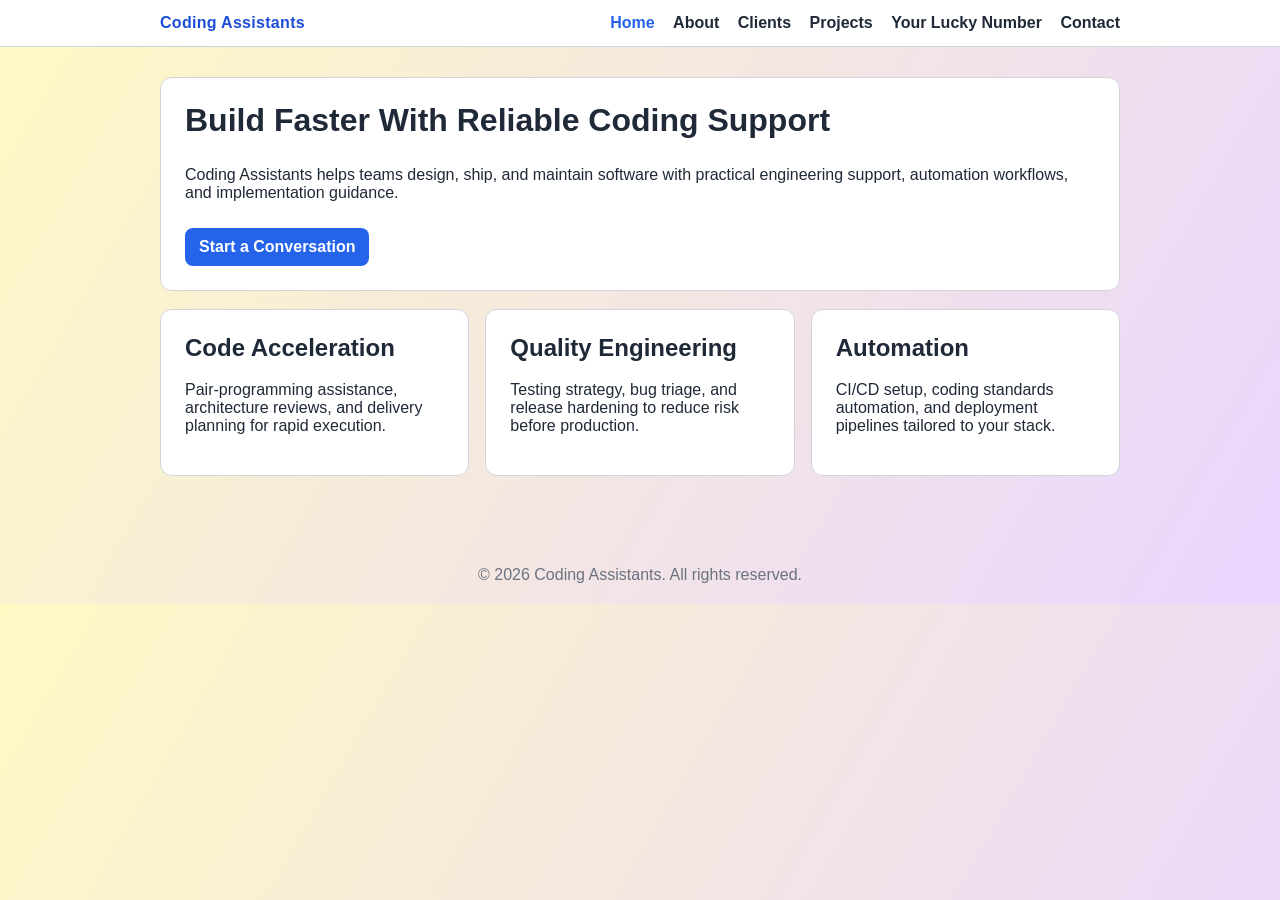
<file: src/html/index.html>
<!doctype html>
<html lang="en">
<head>
  <meta charset="UTF-8">
  <meta name="viewport" content="width=device-width, initial-scale=1.0">
  <title>Coding Assistants | Home</title>
  <link rel="stylesheet" href="../css/styles.css">
  <script src="../js/main.js" defer></script>
</head>
<body>
  <header>
    <div class="nav-wrap">
      <div class="brand">Coding Assistants</div>
      <nav>
        <a href="index.html">Home</a>
        <a href="about.html">About</a>
        <a href="clients.html">Clients</a>
        <a href="projects.html">Projects</a>
        <a href="your-lucky-number.html">Your Lucky Number</a>
        <a href="contact.html">Contact</a>
      </nav>
    </div>
  </header>

  <main>
    <section class="hero">
      <h1>Build Faster With Reliable Coding Support</h1>
      <p>
        Coding Assistants helps teams design, ship, and maintain software with practical engineering support,
        automation workflows, and implementation guidance.
      </p>
      <a class="cta" href="contact.html">Start a Conversation</a>
    </section>

    <section class="grid" aria-label="Services">
      <article>
        <h2>Code Acceleration</h2>
        <p>Pair-programming assistance, architecture reviews, and delivery planning for rapid execution.</p>
      </article>
      <article>
        <h2>Quality Engineering</h2>
        <p>Testing strategy, bug triage, and release hardening to reduce risk before production.</p>
      </article>
      <article>
        <h2>Automation</h2>
        <p>CI/CD setup, coding standards automation, and deployment pipelines tailored to your stack.</p>
      </article>
    </section>
  </main>

  <footer>
    &copy; <span id="year"></span> Coding Assistants. All rights reserved.
  </footer>
</body>
</html>
</file>
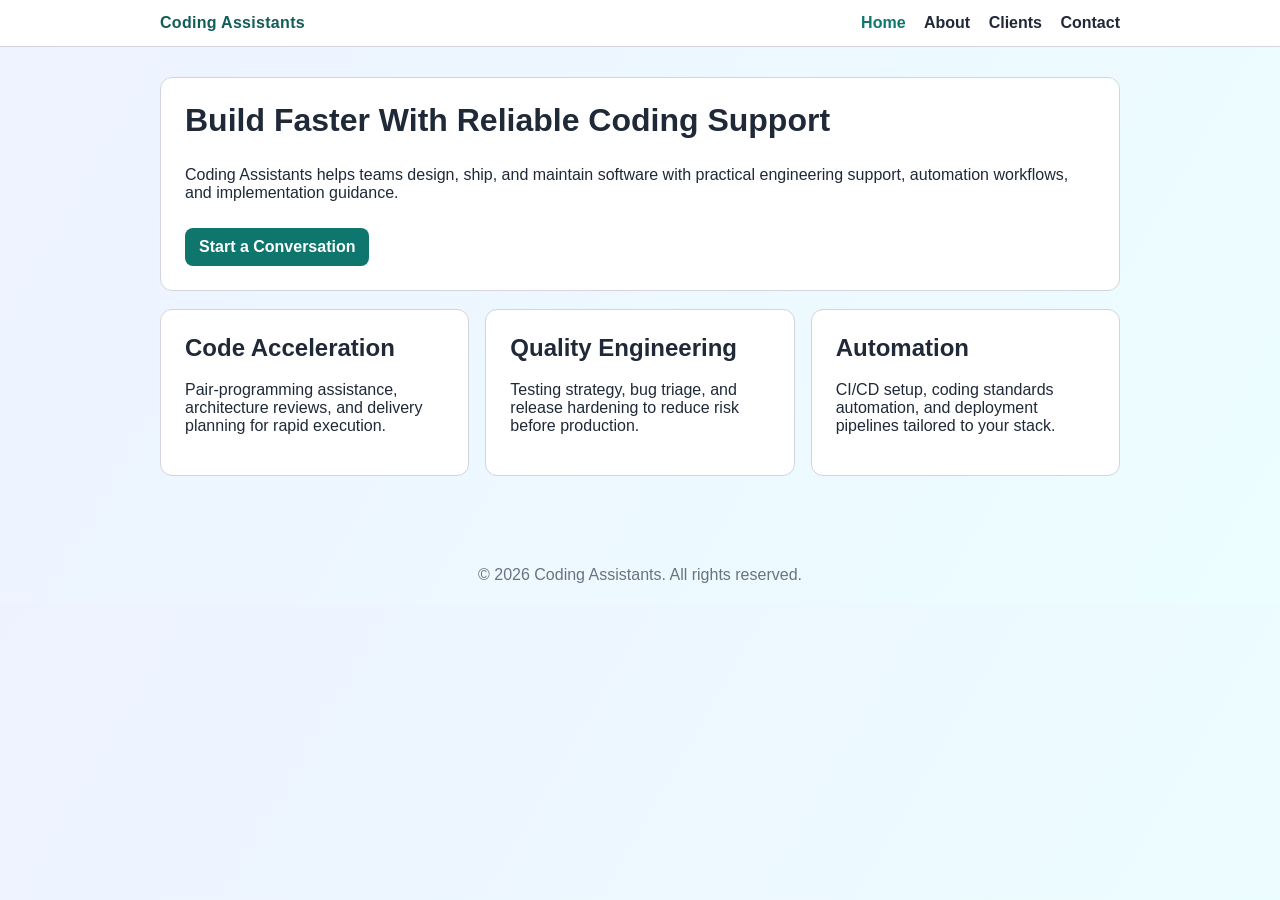
<file: FinalChallenge/src/html/index.html>
<!doctype html>
<html lang="en">
<head>
  <meta charset="UTF-8">
  <meta name="viewport" content="width=device-width, initial-scale=1.0">
  <title>Coding Assistants | Home</title>
  <link rel="stylesheet" href="../css/styles.css">
  <script src="../js/main.js" defer></script>
</head>
<body>
  <header>
    <div class="nav-wrap">
      <div class="brand">Coding Assistants</div>
      <nav>
        <a href="index.html">Home</a>
        <a href="about.html">About</a>
        <a href="clients.html">Clients</a>
        <a href="contact.html">Contact</a>
      </nav>
    </div>
  </header>

  <main>
    <section class="hero">
      <h1>Build Faster With Reliable Coding Support</h1>
      <p>
        Coding Assistants helps teams design, ship, and maintain software with practical engineering support,
        automation workflows, and implementation guidance.
      </p>
      <a class="cta" href="contact.html">Start a Conversation</a>
    </section>

    <section class="grid" aria-label="Services">
      <article>
        <h2>Code Acceleration</h2>
        <p>Pair-programming assistance, architecture reviews, and delivery planning for rapid execution.</p>
      </article>
      <article>
        <h2>Quality Engineering</h2>
        <p>Testing strategy, bug triage, and release hardening to reduce risk before production.</p>
      </article>
      <article>
        <h2>Automation</h2>
        <p>CI/CD setup, coding standards automation, and deployment pipelines tailored to your stack.</p>
      </article>
    </section>
  </main>

  <footer>
    &copy; <span id="year"></span> Coding Assistants. All rights reserved.
  </footer>
</body>
</html>
</file>
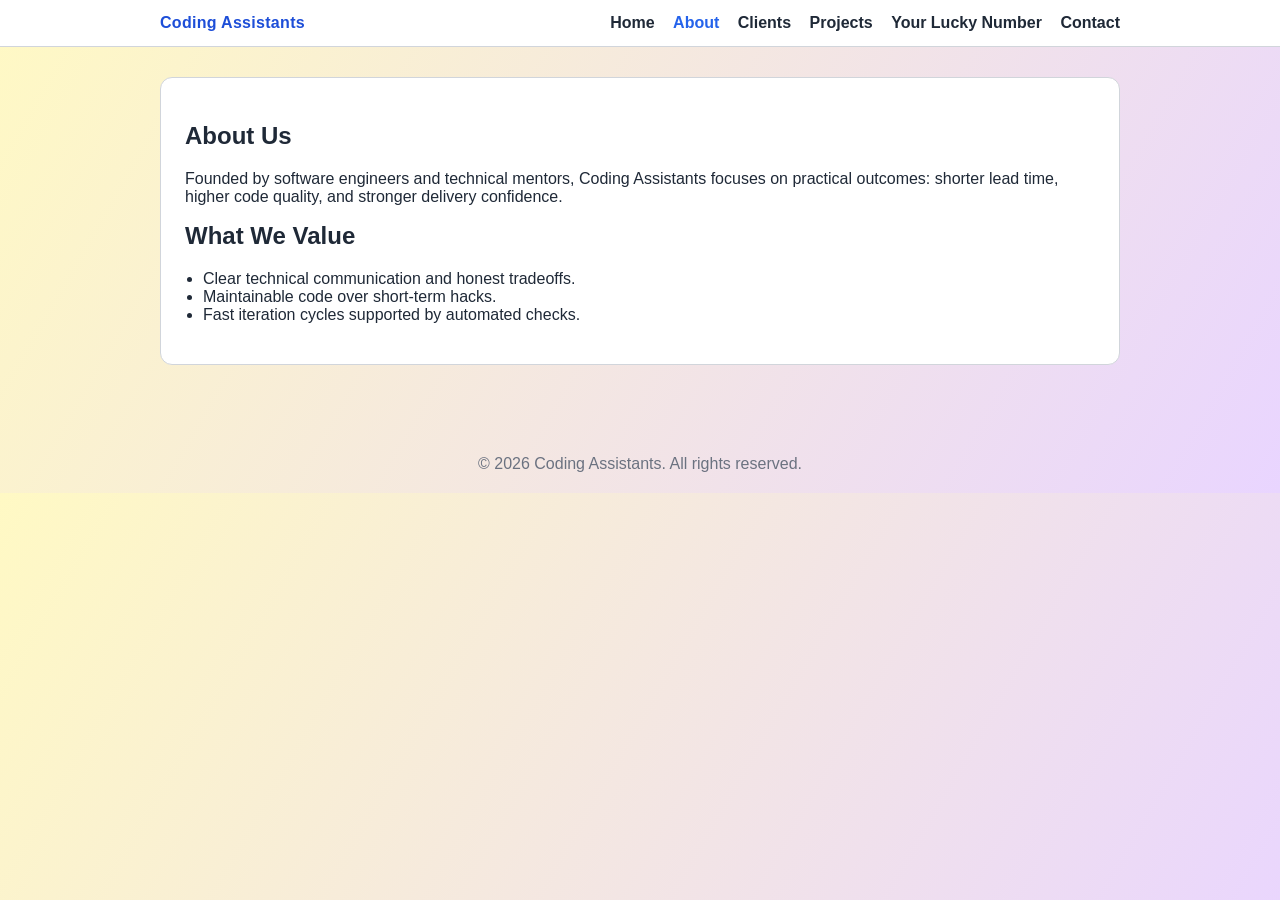
<file: src/html/about.html>
<!doctype html>
<html lang="en">
<head>
  <meta charset="UTF-8">
  <meta name="viewport" content="width=device-width, initial-scale=1.0">
  <title>Coding Assistants | About</title>
  <link rel="stylesheet" href="../css/styles.css">
  <script src="../js/main.js" defer></script>
</head>
<body>
  <header>
    <div class="nav-wrap">
      <div class="brand">Coding Assistants</div>
      <nav>
        <a href="index.html">Home</a>
        <a href="about.html">About</a>
        <a href="clients.html">Clients</a>
        <a href="projects.html">Projects</a>
        <a href="your-lucky-number.html">Your Lucky Number</a>
        <a href="contact.html">Contact</a>
      </nav>
    </div>
  </header>

  <main>
    <section class="card">
      <h1>About Us</h1>
      <p>
        Founded by software engineers and technical mentors, Coding Assistants focuses on practical outcomes:
        shorter lead time, higher code quality, and stronger delivery confidence.
      </p>
      <h2>What We Value</h2>
      <ul>
        <li>Clear technical communication and honest tradeoffs.</li>
        <li>Maintainable code over short-term hacks.</li>
        <li>Fast iteration cycles supported by automated checks.</li>
      </ul>
    </section>
  </main>

  <footer>
    &copy; <span id="year"></span> Coding Assistants. All rights reserved.
  </footer>
</body>
</html>
</file>
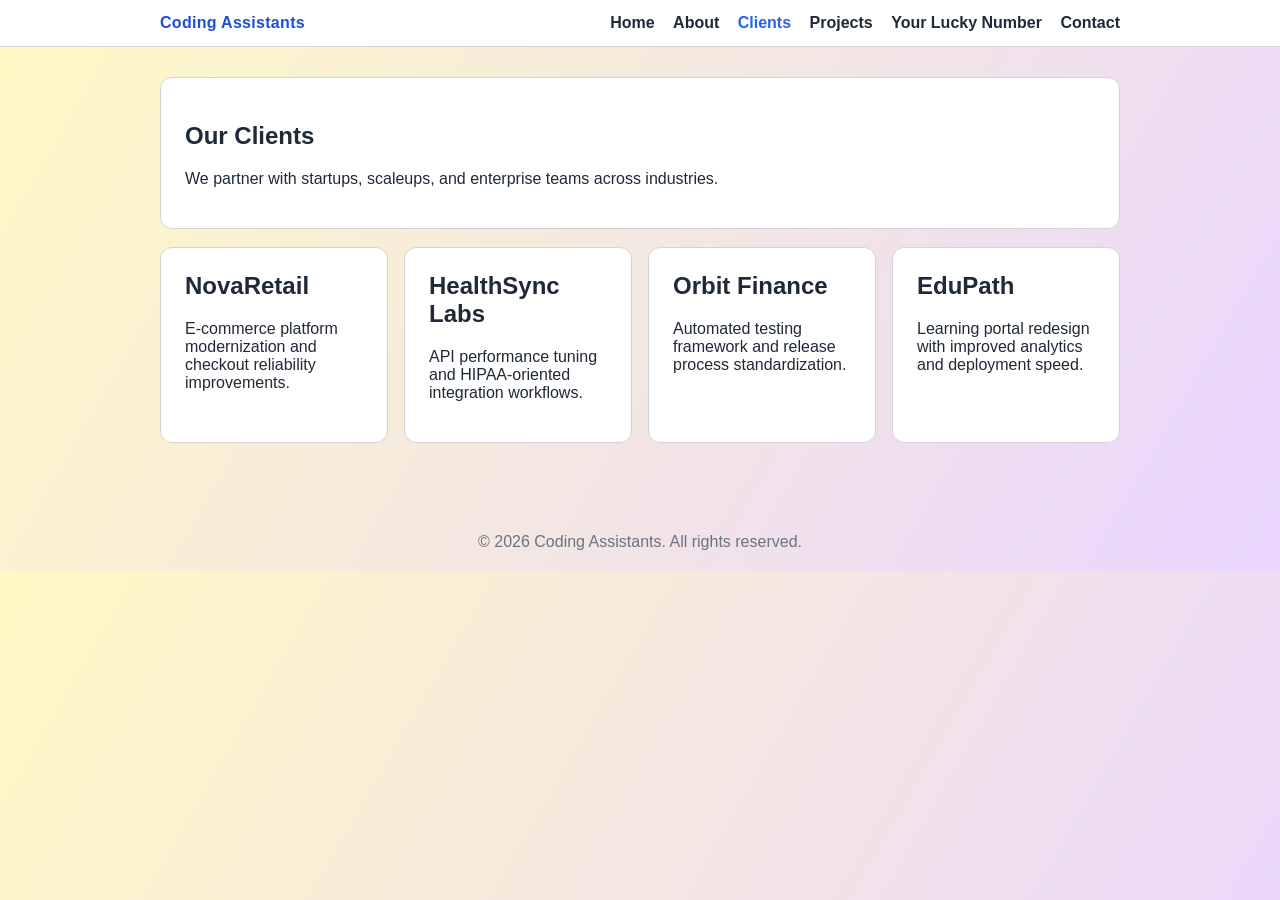
<file: src/html/clients.html>
<!doctype html>
<html lang="en">
<head>
  <meta charset="UTF-8">
  <meta name="viewport" content="width=device-width, initial-scale=1.0">
  <title>Coding Assistants | Clients</title>
  <link rel="stylesheet" href="../css/styles.css">
  <script src="../js/main.js" defer></script>
</head>
<body>
  <header>
    <div class="nav-wrap">
      <div class="brand">Coding Assistants</div>
      <nav>
        <a href="index.html">Home</a>
        <a href="about.html">About</a>
        <a href="clients.html">Clients</a>
        <a href="projects.html">Projects</a>
        <a href="your-lucky-number.html">Your Lucky Number</a>
        <a href="contact.html">Contact</a>
      </nav>
    </div>
  </header>

  <main>
    <section class="card">
      <h1>Our Clients</h1>
      <p>We partner with startups, scaleups, and enterprise teams across industries.</p>
    </section>

    <section class="grid" aria-label="Client List">
      <article>
        <h2>NovaRetail</h2>
        <p>E-commerce platform modernization and checkout reliability improvements.</p>
      </article>
      <article>
        <h2>HealthSync Labs</h2>
        <p>API performance tuning and HIPAA-oriented integration workflows.</p>
      </article>
      <article>
        <h2>Orbit Finance</h2>
        <p>Automated testing framework and release process standardization.</p>
      </article>
      <article>
        <h2>EduPath</h2>
        <p>Learning portal redesign with improved analytics and deployment speed.</p>
      </article>
    </section>
  </main>

  <footer>
    &copy; <span id="year"></span> Coding Assistants. All rights reserved.
  </footer>
</body>
</html>
</file>
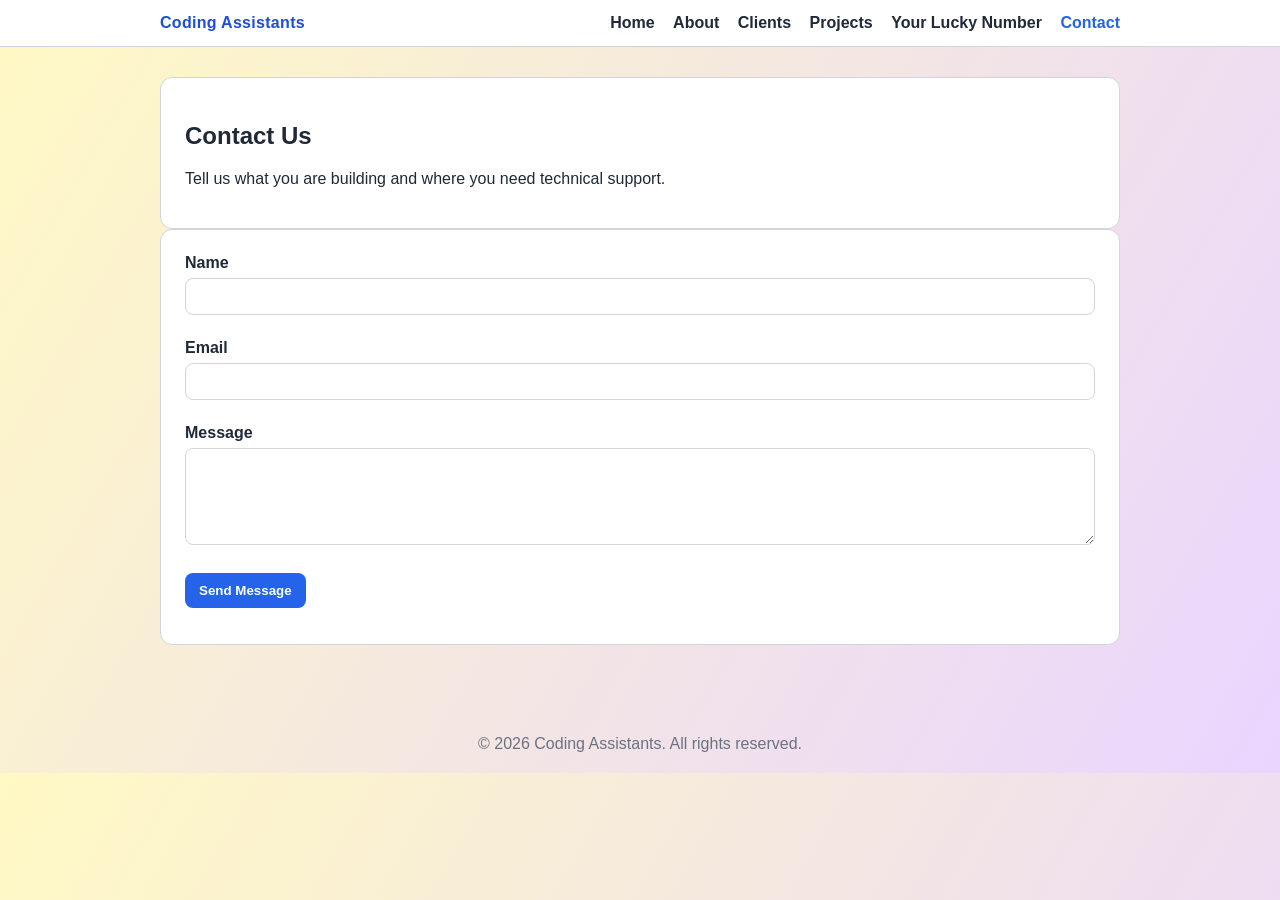
<file: src/html/contact.html>
<!doctype html>
<html lang="en">
<head>
  <meta charset="UTF-8">
  <meta name="viewport" content="width=device-width, initial-scale=1.0">
  <title>Coding Assistants | Contact</title>
  <link rel="stylesheet" href="../css/styles.css">
  <script src="../js/main.js" defer></script>
</head>
<body>
  <header>
    <div class="nav-wrap">
      <div class="brand">Coding Assistants</div>
      <nav>
        <a href="index.html">Home</a>
        <a href="about.html">About</a>
        <a href="clients.html">Clients</a>
        <a href="projects.html">Projects</a>
        <a href="your-lucky-number.html">Your Lucky Number</a>
        <a href="contact.html">Contact</a>
      </nav>
    </div>
  </header>

  <main>
    <section class="card">
      <h1>Contact Us</h1>
      <p>Tell us what you are building and where you need technical support.</p>
    </section>

    <form id="contact-form">
      <label for="name">Name
        <input type="text" id="name" name="name" required>
      </label>

      <label for="email">Email
        <input type="email" id="email" name="email" required>
      </label>

      <label for="message">Message
        <textarea id="message" name="message" rows="5" required></textarea>
      </label>

      <button type="submit">Send Message</button>
      <div id="form-message" aria-live="polite"></div>
    </form>
  </main>

  <footer>
    &copy; <span id="year"></span> Coding Assistants. All rights reserved.
  </footer>
</body>
</html>
</file>
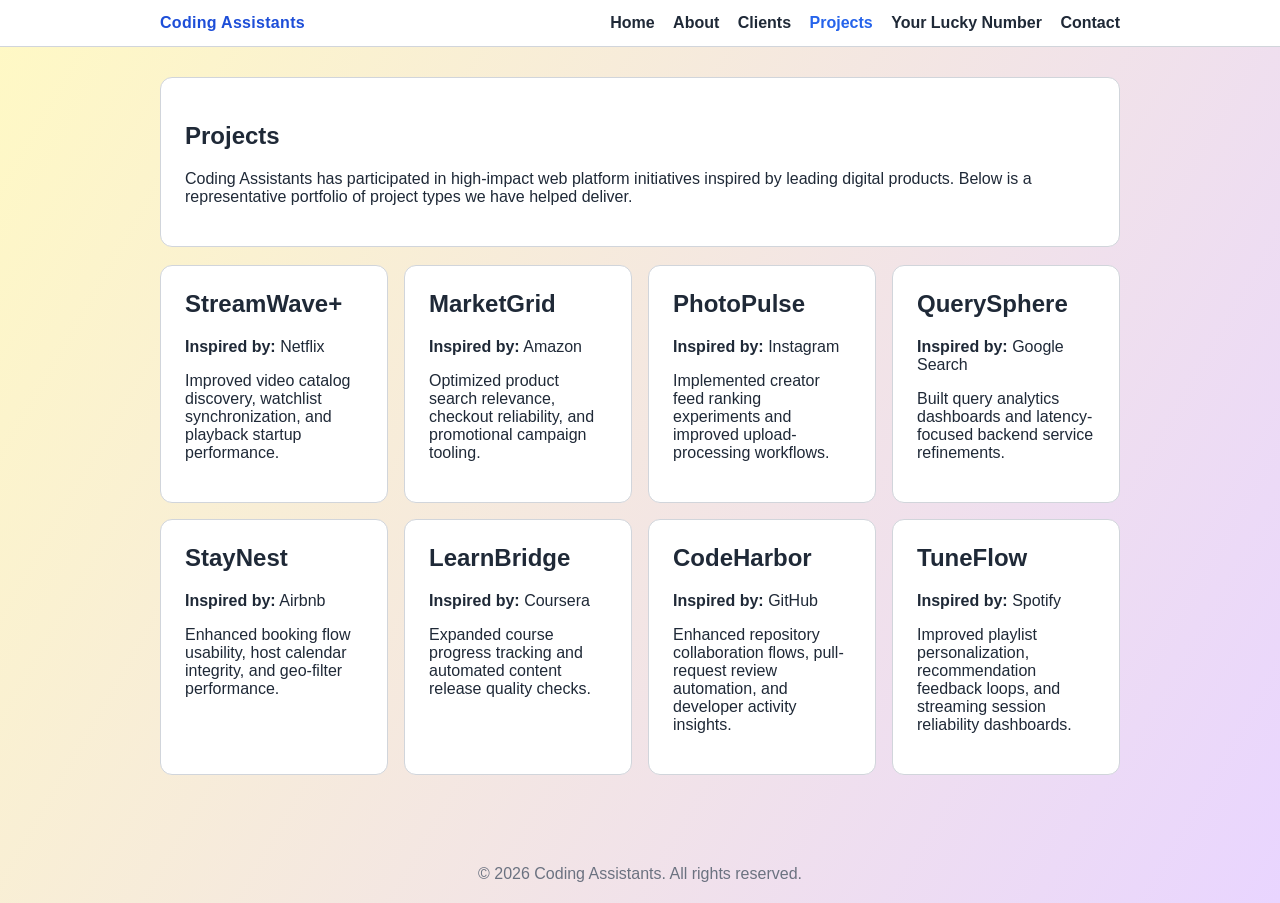
<file: src/html/projects.html>
<!doctype html>
<html lang="en">
<head>
  <meta charset="UTF-8">
  <meta name="viewport" content="width=device-width, initial-scale=1.0">
  <title>Coding Assistants | Projects</title>
  <link rel="stylesheet" href="../css/styles.css">
  <script src="../js/main.js" defer></script>
</head>
<body>
  <header>
    <div class="nav-wrap">
      <div class="brand">Coding Assistants</div>
      <nav>
        <a href="index.html">Home</a>
        <a href="about.html">About</a>
        <a href="clients.html">Clients</a>
        <a href="projects.html">Projects</a>
        <a href="your-lucky-number.html">Your Lucky Number</a>
        <a href="contact.html">Contact</a>
      </nav>
    </div>
  </header>

  <main>
    <section class="card">
      <h1>Projects</h1>
      <p>
        Coding Assistants has participated in high-impact web platform initiatives inspired by leading digital products.
        Below is a representative portfolio of project types we have helped deliver.
      </p>
    </section>

    <section class="grid" aria-label="Project Portfolio">
      <article>
        <h2>StreamWave+</h2>
        <p><strong>Inspired by:</strong> Netflix</p>
        <p>Improved video catalog discovery, watchlist synchronization, and playback startup performance.</p>
      </article>
      <article>
        <h2>MarketGrid</h2>
        <p><strong>Inspired by:</strong> Amazon</p>
        <p>Optimized product search relevance, checkout reliability, and promotional campaign tooling.</p>
      </article>
      <article>
        <h2>PhotoPulse</h2>
        <p><strong>Inspired by:</strong> Instagram</p>
        <p>Implemented creator feed ranking experiments and improved upload-processing workflows.</p>
      </article>
      <article>
        <h2>QuerySphere</h2>
        <p><strong>Inspired by:</strong> Google Search</p>
        <p>Built query analytics dashboards and latency-focused backend service refinements.</p>
      </article>
      <article>
        <h2>StayNest</h2>
        <p><strong>Inspired by:</strong> Airbnb</p>
        <p>Enhanced booking flow usability, host calendar integrity, and geo-filter performance.</p>
      </article>
      <article>
        <h2>LearnBridge</h2>
        <p><strong>Inspired by:</strong> Coursera</p>
        <p>Expanded course progress tracking and automated content release quality checks.</p>
      </article>
      <article>
        <h2>CodeHarbor</h2>
        <p><strong>Inspired by:</strong> GitHub</p>
        <p>Enhanced repository collaboration flows, pull-request review automation, and developer activity insights.</p>
      </article>
      <article>
        <h2>TuneFlow</h2>
        <p><strong>Inspired by:</strong> Spotify</p>
        <p>Improved playlist personalization, recommendation feedback loops, and streaming session reliability dashboards.</p>
      </article>
    </section>
  </main>

  <footer>
    &copy; <span id="year"></span> Coding Assistants. All rights reserved.
  </footer>
</body>
</html>
</file>
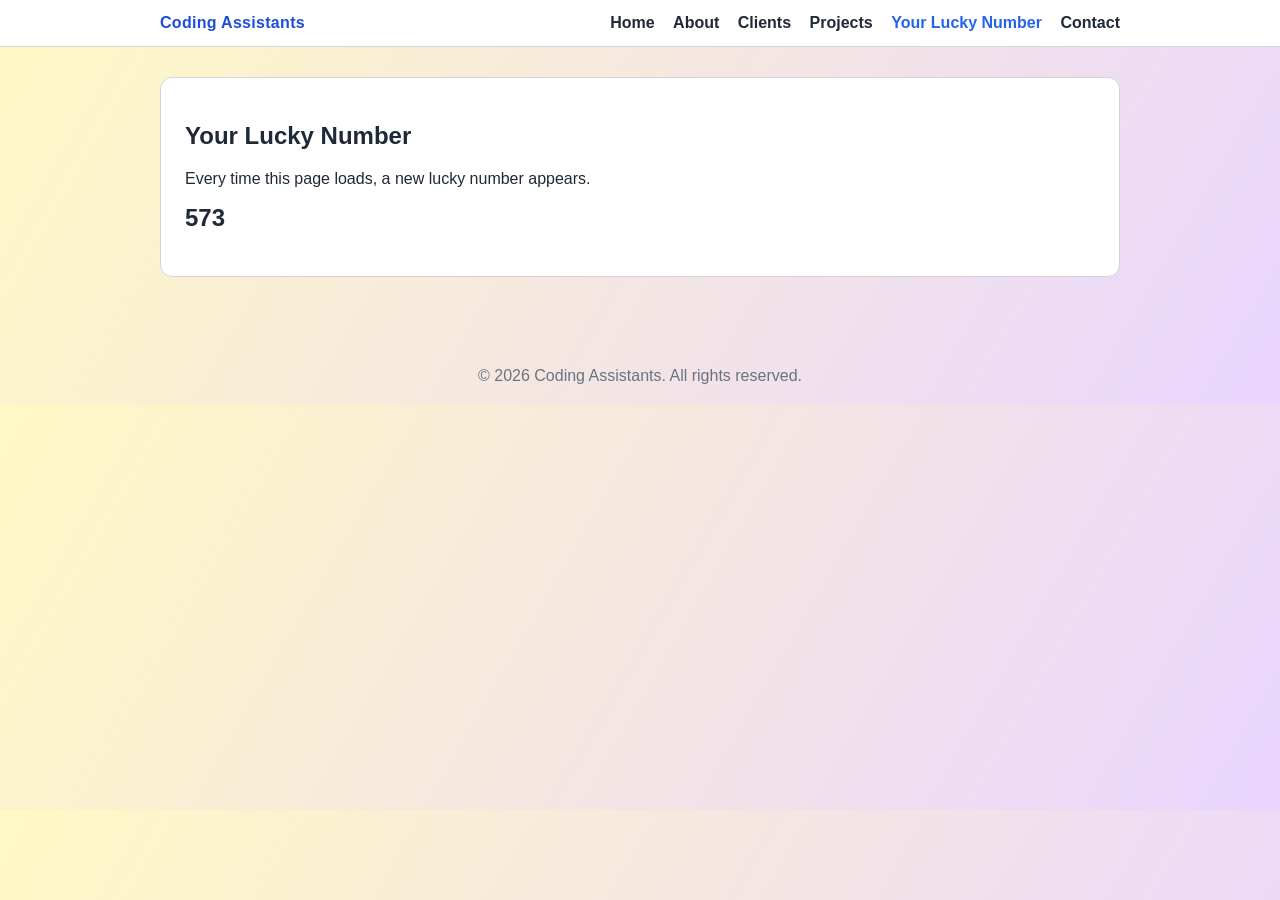
<file: src/html/your-lucky-number.html>
<!doctype html>
<html lang="en">
<head>
  <meta charset="UTF-8">
  <meta name="viewport" content="width=device-width, initial-scale=1.0">
  <title>Coding Assistants | Your Lucky Number</title>
  <link rel="stylesheet" href="../css/styles.css">
  <script src="../js/main.js" defer></script>
</head>
<body>
  <header>
    <div class="nav-wrap">
      <div class="brand">Coding Assistants</div>
      <nav>
        <a href="index.html">Home</a>
        <a href="about.html">About</a>
        <a href="clients.html">Clients</a>
        <a href="projects.html">Projects</a>
        <a href="your-lucky-number.html">Your Lucky Number</a>
        <a href="contact.html">Contact</a>
      </nav>
    </div>
  </header>

  <main>
    <section class="card">
      <h1>Your Lucky Number</h1>
      <p>Every time this page loads, a new lucky number appears.</p>
      <h2 id="lucky-number" aria-live="polite">-</h2>
    </section>
  </main>

  <footer>
    &copy; <span id="year"></span> Coding Assistants. All rights reserved.
  </footer>
</body>
</html>
</file>
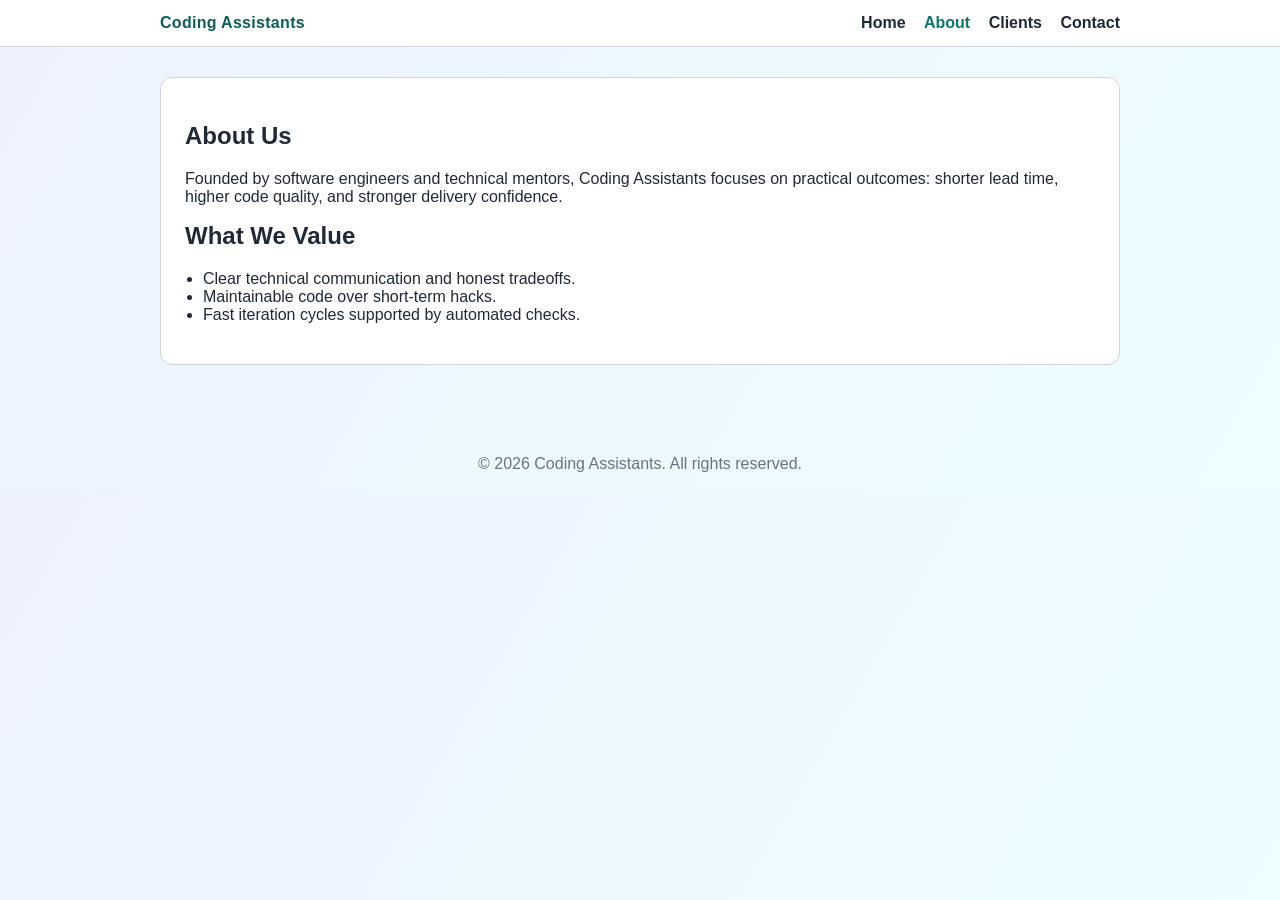
<file: FinalChallenge/src/html/about.html>
<!doctype html>
<html lang="en">
<head>
  <meta charset="UTF-8">
  <meta name="viewport" content="width=device-width, initial-scale=1.0">
  <title>Coding Assistants | About</title>
  <link rel="stylesheet" href="../css/styles.css">
  <script src="../js/main.js" defer></script>
</head>
<body>
  <header>
    <div class="nav-wrap">
      <div class="brand">Coding Assistants</div>
      <nav>
        <a href="index.html">Home</a>
        <a href="about.html">About</a>
        <a href="clients.html">Clients</a>
        <a href="contact.html">Contact</a>
      </nav>
    </div>
  </header>

  <main>
    <section class="card">
      <h1>About Us</h1>
      <p>
        Founded by software engineers and technical mentors, Coding Assistants focuses on practical outcomes:
        shorter lead time, higher code quality, and stronger delivery confidence.
      </p>
      <h2>What We Value</h2>
      <ul>
        <li>Clear technical communication and honest tradeoffs.</li>
        <li>Maintainable code over short-term hacks.</li>
        <li>Fast iteration cycles supported by automated checks.</li>
      </ul>
    </section>
  </main>

  <footer>
    &copy; <span id="year"></span> Coding Assistants. All rights reserved.
  </footer>
</body>
</html>
</file>
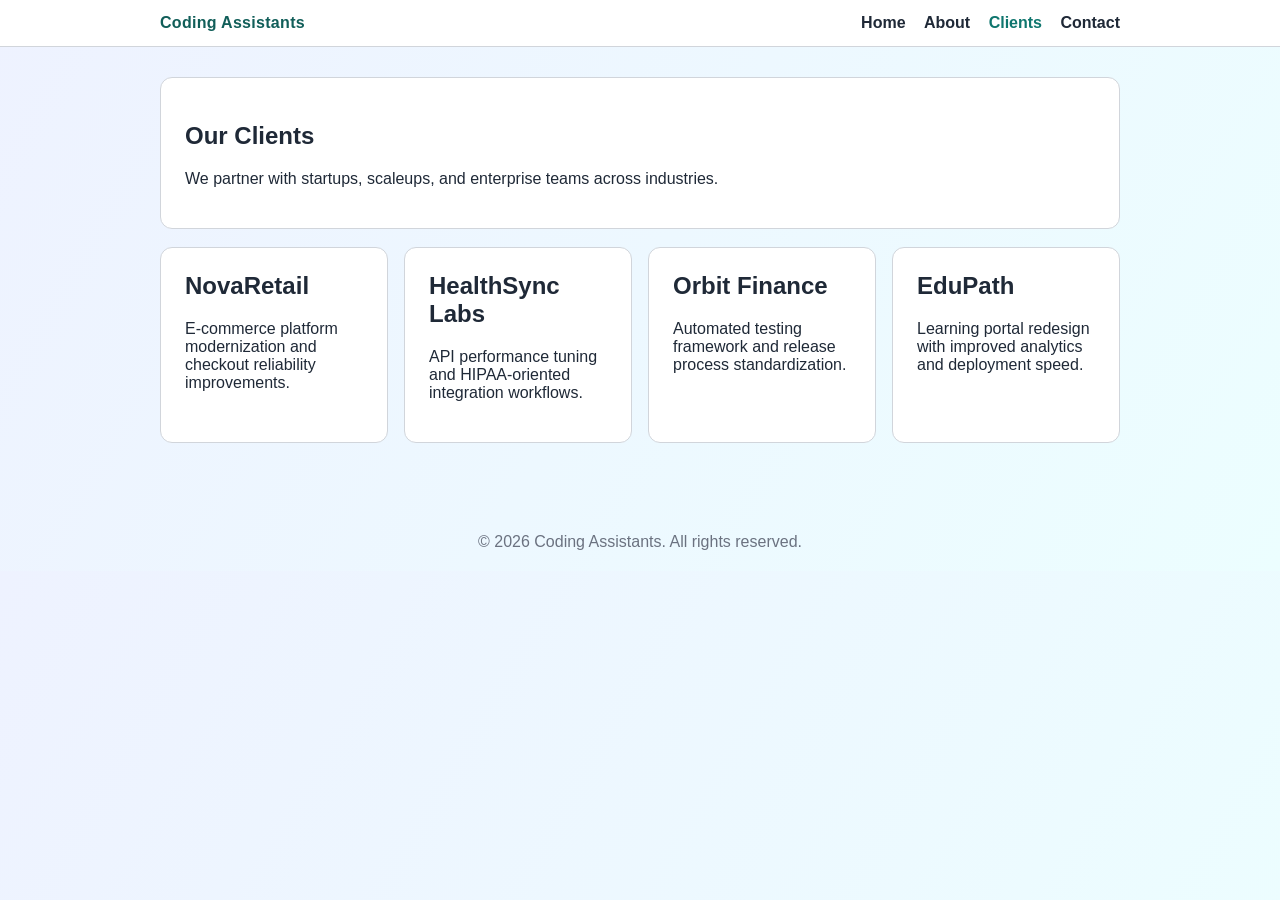
<file: FinalChallenge/src/html/clients.html>
<!doctype html>
<html lang="en">
<head>
  <meta charset="UTF-8">
  <meta name="viewport" content="width=device-width, initial-scale=1.0">
  <title>Coding Assistants | Clients</title>
  <link rel="stylesheet" href="../css/styles.css">
  <script src="../js/main.js" defer></script>
</head>
<body>
  <header>
    <div class="nav-wrap">
      <div class="brand">Coding Assistants</div>
      <nav>
        <a href="index.html">Home</a>
        <a href="about.html">About</a>
        <a href="clients.html">Clients</a>
        <a href="contact.html">Contact</a>
      </nav>
    </div>
  </header>

  <main>
    <section class="card">
      <h1>Our Clients</h1>
      <p>We partner with startups, scaleups, and enterprise teams across industries.</p>
    </section>

    <section class="grid" aria-label="Client List">
      <article>
        <h2>NovaRetail</h2>
        <p>E-commerce platform modernization and checkout reliability improvements.</p>
      </article>
      <article>
        <h2>HealthSync Labs</h2>
        <p>API performance tuning and HIPAA-oriented integration workflows.</p>
      </article>
      <article>
        <h2>Orbit Finance</h2>
        <p>Automated testing framework and release process standardization.</p>
      </article>
      <article>
        <h2>EduPath</h2>
        <p>Learning portal redesign with improved analytics and deployment speed.</p>
      </article>
    </section>
  </main>

  <footer>
    &copy; <span id="year"></span> Coding Assistants. All rights reserved.
  </footer>
</body>
</html>
</file>
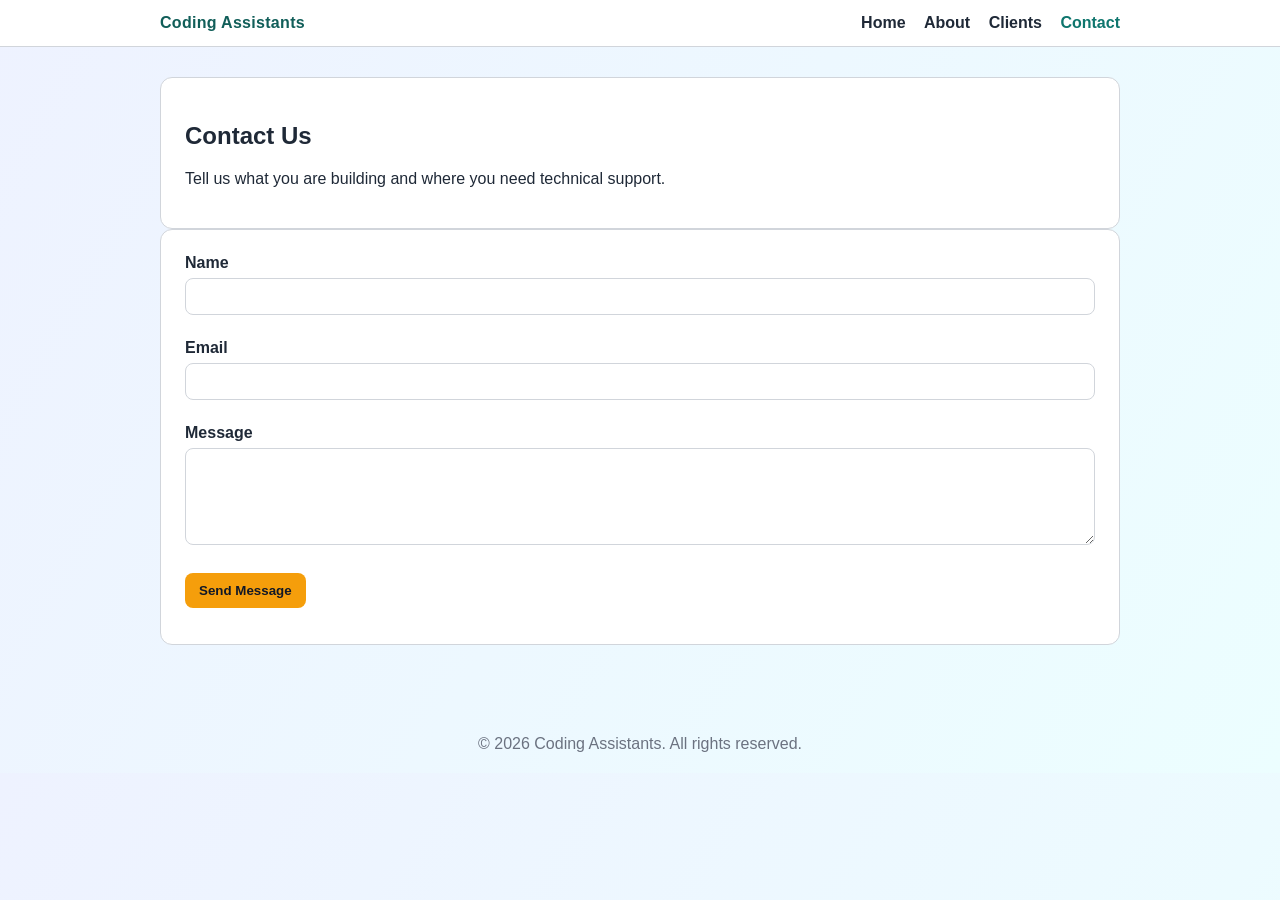
<file: FinalChallenge/src/html/contact.html>
<!doctype html>
<html lang="en">
<head>
  <meta charset="UTF-8">
  <meta name="viewport" content="width=device-width, initial-scale=1.0">
  <title>Coding Assistants | Contact</title>
  <link rel="stylesheet" href="../css/styles.css">
  <script src="../js/main.js" defer></script>
</head>
<body>
  <header>
    <div class="nav-wrap">
      <div class="brand">Coding Assistants</div>
      <nav>
        <a href="index.html">Home</a>
        <a href="about.html">About</a>
        <a href="clients.html">Clients</a>
        <a href="contact.html">Contact</a>
      </nav>
    </div>
  </header>

  <main>
    <section class="card">
      <h1>Contact Us</h1>
      <p>Tell us what you are building and where you need technical support.</p>
    </section>

    <form id="contact-form">
      <label for="name">Name
        <input type="text" id="name" name="name" required>
      </label>

      <label for="email">Email
        <input type="email" id="email" name="email" required>
      </label>

      <label for="message">Message
        <textarea id="message" name="message" rows="5" required></textarea>
      </label>

      <button type="submit">Send Message</button>
      <div id="form-message" aria-live="polite"></div>
    </form>
  </main>

  <footer>
    &copy; <span id="year"></span> Coding Assistants. All rights reserved.
  </footer>
</body>
</html>
</file>
<file: src/css/styles.css>
:root {
  --bg: #f4f7fb;
  --surface: #ffffff;
  --text: #1f2937;
  --muted: #6b7280;
  --primary: #2563eb;
  --primary-strong: #1d4ed8;
  --accent: #2563eb;
  --border: #d1d5db;
}

* {
  box-sizing: border-box;
}

body {
  margin: 0;
  font-family: "Segoe UI", Tahoma, Geneva, Verdana, sans-serif;
  color: var(--text);
  background: linear-gradient(120deg, #fff9c4 0%, #e9d5ff 100%);
}

header {
  background: var(--surface);
  border-bottom: 1px solid var(--border);
  position: sticky;
  top: 0;
}

.nav-wrap {
  max-width: 1000px;
  margin: 0 auto;
  padding: 14px 20px;
  display: flex;
  justify-content: space-between;
  align-items: center;
}

.brand {
  font-weight: 700;
  color: var(--primary-strong);
  letter-spacing: 0.3px;
}

nav a {
  text-decoration: none;
  color: var(--text);
  margin-left: 14px;
  font-weight: 600;
}

nav a.active,
nav a:hover {
  color: var(--primary);
}

main {
  max-width: 1000px;
  margin: 30px auto;
  padding: 0 20px 40px;
}

.hero,
.card,
.grid article,
form {
  background: var(--surface);
  border: 1px solid var(--border);
  border-radius: 12px;
  padding: 24px;
}

.hero h1 {
  margin-top: 0;
  font-size: 2rem;
}

.cta {
  display: inline-block;
  margin-top: 10px;
  background: var(--primary);
  color: #fff;
  text-decoration: none;
  border-radius: 8px;
  padding: 10px 14px;
  font-weight: 600;
}

.cta:hover {
  background: var(--primary-strong);
}

.grid {
  display: grid;
  grid-template-columns: repeat(auto-fit, minmax(220px, 1fr));
  gap: 16px;
  margin-top: 18px;
}

h2 {
  margin-top: 0;
}

ul {
  padding-left: 18px;
}

label {
  display: block;
  font-weight: 600;
  margin-bottom: 8px;
}

input,
textarea {
  width: 100%;
  padding: 10px;
  border: 1px solid var(--border);
  border-radius: 8px;
  margin-top: 6px;
  margin-bottom: 16px;
}

button {
  background: var(--accent);
  color: #ffffff;
  border: none;
  border-radius: 8px;
  padding: 10px 14px;
  font-weight: 700;
  cursor: pointer;
}

button:hover {
  background: var(--primary-strong);
}

#form-message {
  margin-top: 12px;
  font-weight: 600;
  color: var(--primary-strong);
}

footer {
  text-align: center;
  padding: 20px;
  color: var(--muted);
}
</file>
<file: FinalChallenge/src/css/styles.css>
:root {
  --bg: #f4f7fb;
  --surface: #ffffff;
  --text: #1f2937;
  --muted: #6b7280;
  --primary: #0f766e;
  --primary-strong: #115e59;
  --accent: #f59e0b;
  --border: #d1d5db;
}

* {
  box-sizing: border-box;
}

body {
  margin: 0;
  font-family: "Segoe UI", Tahoma, Geneva, Verdana, sans-serif;
  color: var(--text);
  background: linear-gradient(120deg, #eef2ff 0%, #ecfeff 100%);
}

header {
  background: var(--surface);
  border-bottom: 1px solid var(--border);
  position: sticky;
  top: 0;
}

.nav-wrap {
  max-width: 1000px;
  margin: 0 auto;
  padding: 14px 20px;
  display: flex;
  justify-content: space-between;
  align-items: center;
}

.brand {
  font-weight: 700;
  color: var(--primary-strong);
  letter-spacing: 0.3px;
}

nav a {
  text-decoration: none;
  color: var(--text);
  margin-left: 14px;
  font-weight: 600;
}

nav a.active,
nav a:hover {
  color: var(--primary);
}

main {
  max-width: 1000px;
  margin: 30px auto;
  padding: 0 20px 40px;
}

.hero,
.card,
.grid article,
form {
  background: var(--surface);
  border: 1px solid var(--border);
  border-radius: 12px;
  padding: 24px;
}

.hero h1 {
  margin-top: 0;
  font-size: 2rem;
}

.cta {
  display: inline-block;
  margin-top: 10px;
  background: var(--primary);
  color: #fff;
  text-decoration: none;
  border-radius: 8px;
  padding: 10px 14px;
  font-weight: 600;
}

.cta:hover {
  background: var(--primary-strong);
}

.grid {
  display: grid;
  grid-template-columns: repeat(auto-fit, minmax(220px, 1fr));
  gap: 16px;
  margin-top: 18px;
}

h2 {
  margin-top: 0;
}

ul {
  padding-left: 18px;
}

label {
  display: block;
  font-weight: 600;
  margin-bottom: 8px;
}

input,
textarea {
  width: 100%;
  padding: 10px;
  border: 1px solid var(--border);
  border-radius: 8px;
  margin-top: 6px;
  margin-bottom: 16px;
}

button {
  background: var(--accent);
  color: #111827;
  border: none;
  border-radius: 8px;
  padding: 10px 14px;
  font-weight: 700;
  cursor: pointer;
}

button:hover {
  opacity: 0.9;
}

#form-message {
  margin-top: 12px;
  font-weight: 600;
  color: var(--primary-strong);
}

footer {
  text-align: center;
  padding: 20px;
  color: var(--muted);
}
</file>
